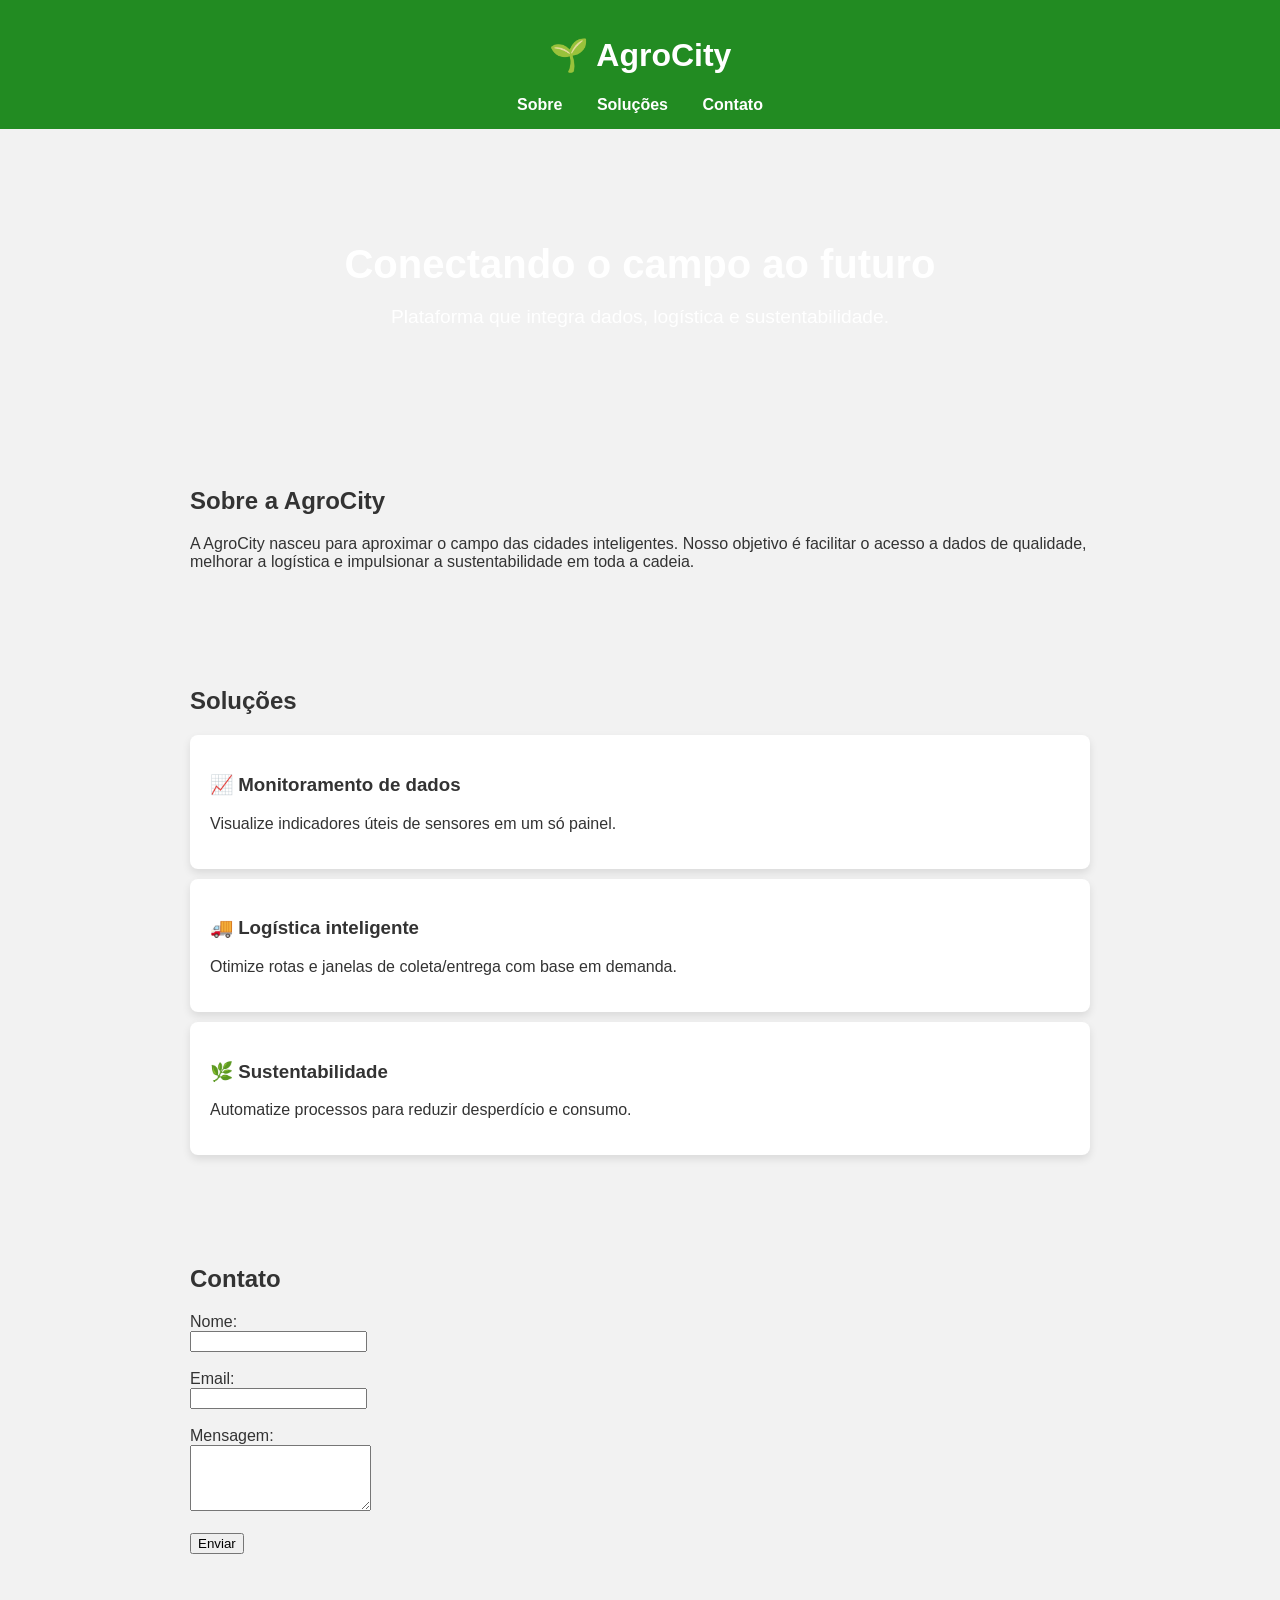
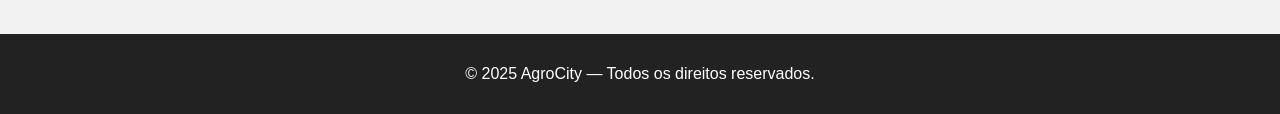
<file: Code/index.HTML>
<!DOCTYPE html>
<html lang="pt-BR">
<head>
  <meta charset="UTF-8">
  <meta name="viewport" content="width=device-width, initial-scale=1.0">
  <title>AgroCity — Conectando o campo ao futuro</title>
  <style>
    body {
      margin: 0;
      font-family: Arial, sans-serif;
      background-color: #f2f2f2;
      color: #333;
    }
    header {
      background-color: #228B22;
      color: white;
      padding: 15px;
      text-align: center;
    }
    nav a {
      color: white;
      text-decoration: none;
      margin: 0 15px;
      font-weight: bold;
    }
    .hero {
      background: url("https://picsum.photos/1200/400?grayscale") no-repeat center center/cover;
      color: white;
      text-align: center;
      padding: 80px 20px;
    }
    .hero h1 {
      font-size: 2.5rem;
      margin-bottom: 10px;
    }
    .hero p {
      font-size: 1.2rem;
    }
    section {
      padding: 40px 20px;
      max-width: 900px;
      margin: auto;
    }
    .card {
      background: white;
      border-radius: 8px;
      padding: 20px;
      margin: 10px 0;
      box-shadow: 0 4px 8px rgba(0,0,0,0.1);
    }
    footer {
      background-color: #222;
      color: white;
      text-align: center;
      padding: 15px;
      margin-top: 40px;
    }
  </style>
</head>
<body>
  <header>
    <h1>🌱 AgroCity</h1>
    <nav>
      <a href="#sobre">Sobre</a>
      <a href="#solucoes">Soluções</a>
      <a href="#contato">Contato</a>
    </nav>
  </header>

  <section class="hero">
    <h1>Conectando o campo ao futuro</h1>
    <p>Plataforma que integra dados, logística e sustentabilidade.</p>
  </section>

  <section id="sobre">
    <h2>Sobre a AgroCity</h2>
    <p>A AgroCity nasceu para aproximar o campo das cidades inteligentes. Nosso objetivo é facilitar o acesso a dados de qualidade, melhorar a logística e impulsionar a sustentabilidade em toda a cadeia.</p>
  </section>

  <section id="solucoes">
    <h2>Soluções</h2>
    <div class="card">
      <h3>📈 Monitoramento de dados</h3>
      <p>Visualize indicadores úteis de sensores em um só painel.</p>
    </div>
    <div class="card">
      <h3>🚚 Logística inteligente</h3>
      <p>Otimize rotas e janelas de coleta/entrega com base em demanda.</p>
    </div>
    <div class="card">
      <h3>🌿 Sustentabilidade</h3>
      <p>Automatize processos para reduzir desperdício e consumo.</p>
    </div>
  </section>

  <section id="contato">
    <h2>Contato</h2>
    <form>
      <label for="nome">Nome:</label><br>
      <input type="text" id="nome" name="nome"><br><br>
      <label for="email">Email:</label><br>
      <input type="email" id="email" name="email"><br><br>
      <label for="msg">Mensagem:</label><br>
      <textarea id="msg" name="msg" rows="4"></textarea><br><br>
      <button type="submit">Enviar</button>
    </form>
  </section>

  <footer>
    <p>© 2025 AgroCity — Todos os direitos reservados.</p>
  </footer>
</body>
</html>
</file>
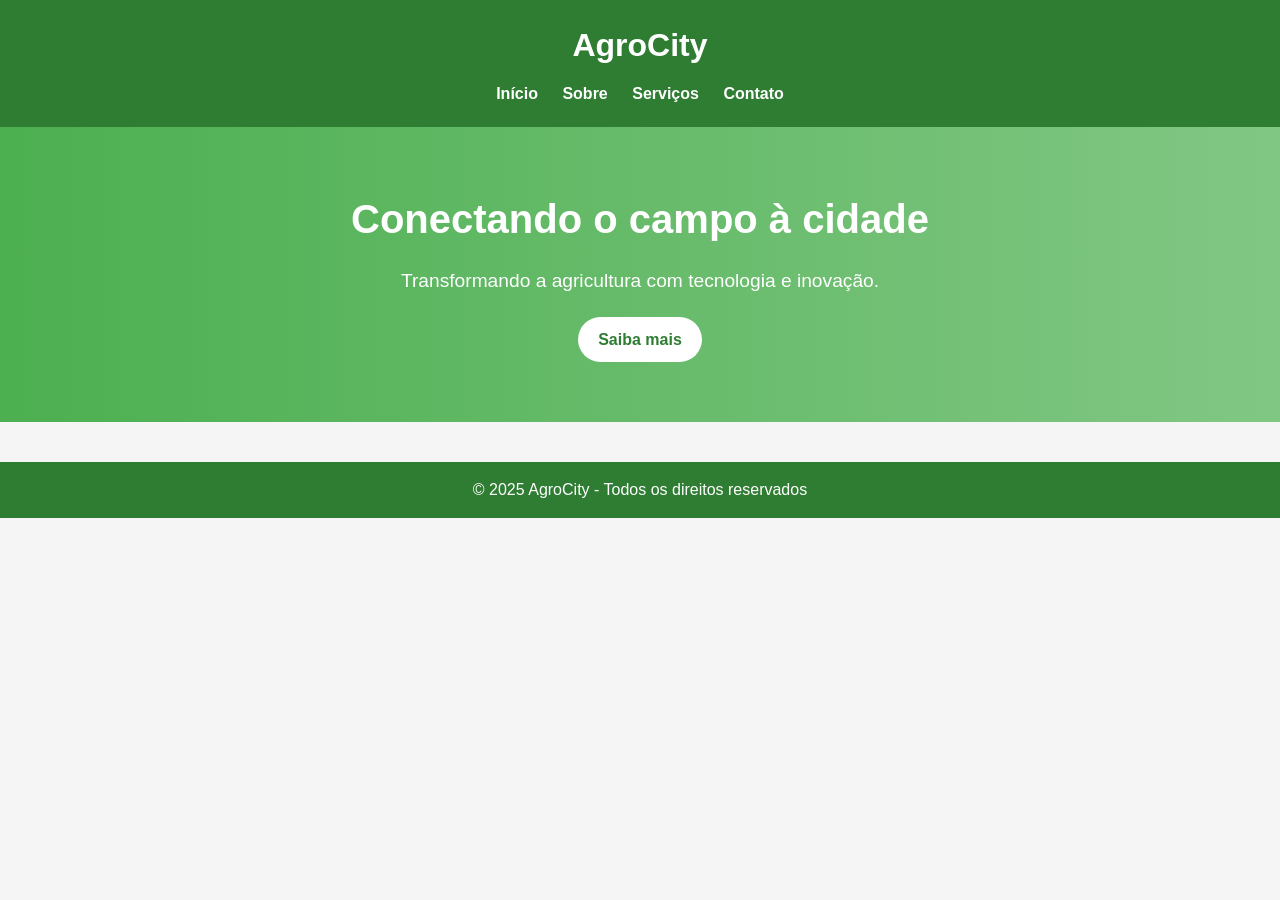
<file: Code/inline.html>
<!DOCTYPE html>
<html lang="pt-BR">
<head>
  <meta charset="UTF-8">
  <meta name="viewport" content="width=device-width, initial-scale=1.0">
  <title>AgroCity</title>
  <style>
    /* ===== CSS ===== */
    * {
      margin: 0;
      padding: 0;
      box-sizing: border-box;
      font-family: Arial, sans-serif;
    }

    body {
      background-color: #f5f5f5;
      color: #333;
      line-height: 1.6;
    }

    header {
      background: #2e7d32;
      color: white;
      padding: 20px;
      text-align: center;
    }

    header h1 {
      font-size: 2rem;
    }

    nav {
      margin-top: 10px;
    }

    nav a {
      color: white;
      text-decoration: none;
      margin: 0 10px;
      font-weight: bold;
      transition: color 0.3s;
    }

    nav a:hover {
      color: #c8e6c9;
    }

    .hero {
      text-align: center;
      padding: 60px 20px;
      background: linear-gradient(to right, #4caf50, #81c784);
      color: white;
    }

    .hero h2 {
      font-size: 2.5rem;
      margin-bottom: 15px;
    }

    .hero p {
      font-size: 1.2rem;
      margin-bottom: 20px;
    }

    .btn {
      display: inline-block;
      background: white;
      color: #2e7d32;
      padding: 10px 20px;
      border-radius: 25px;
      text-decoration: none;
      font-weight: bold;
      transition: 0.3s;
    }

    .btn:hover {
      background: #c8e6c9;
      color: #1b5e20;
    }

    footer {
      background: #2e7d32;
      color: white;
      text-align: center;
      padding: 15px;
      margin-top: 40px;
    }
  </style>
</head>
<body>
  
  <header>
    <h1>AgroCity</h1>
    <nav>
      <a href="#">Início</a>
      <a href="#">Sobre</a>
      <a href="#">Serviços</a>
      <a href="#">Contato</a>
    </nav>
  </header>

  <section class="hero">
    <h2>Conectando o campo à cidade</h2>
    <p>Transformando a agricultura com tecnologia e inovação.</p>
    <a href="#" class="btn">Saiba mais</a>
  </section>

  <footer>
    <p>&copy; 2025 AgroCity - Todos os direitos reservados</p>
  </footer>

  <script>
    // ===== JS =====
    document.addEventListener("DOMContentLoaded", () => {
      const button = document.querySelector(".btn");
      if (button) {
        button.addEventListener("click", () => {
          alert("Em breve você poderá acessar mais informações sobre os serviços da AgroCity!");
        });
      }
    });
  </script>
</body>
</html>
</file>
